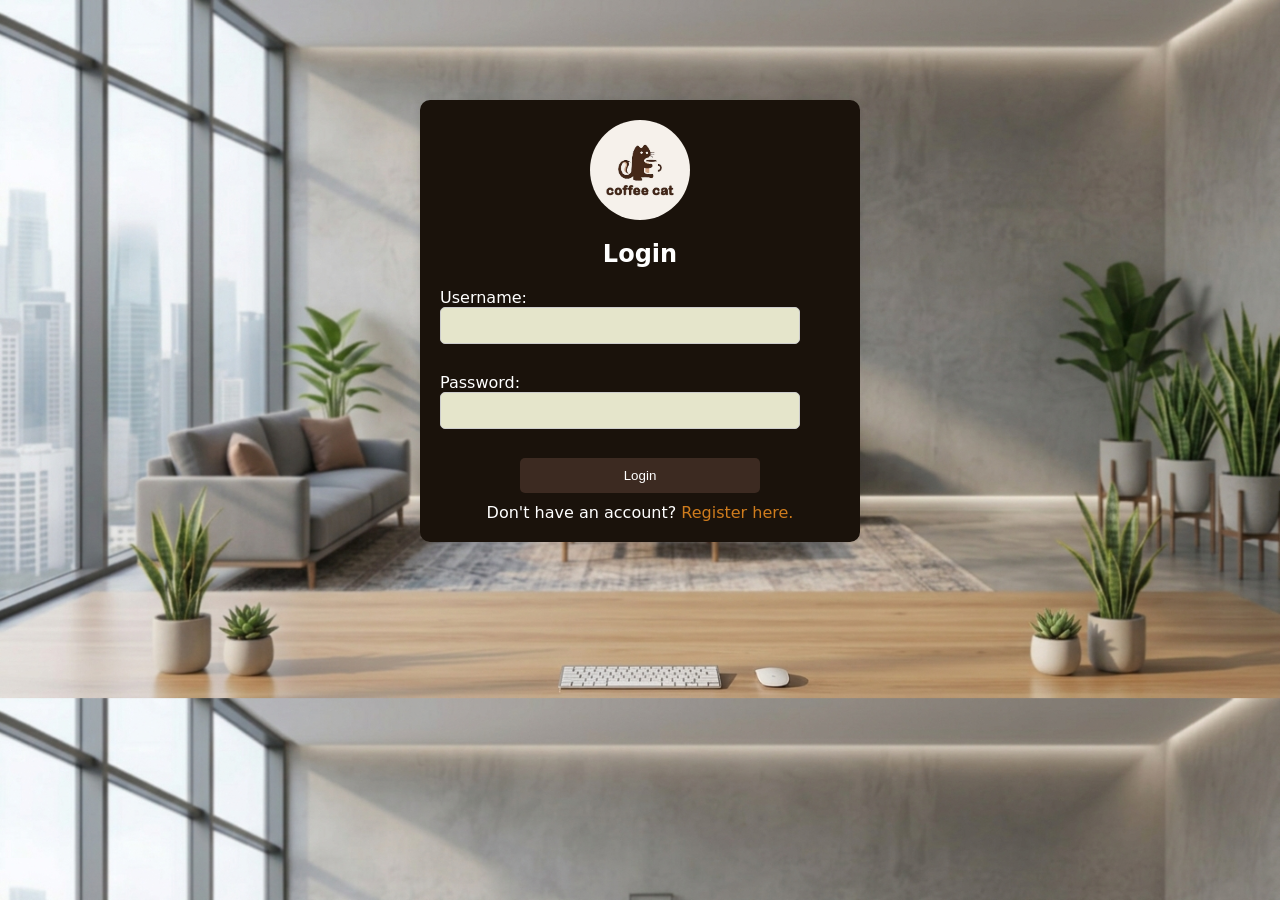
<file: index.html>
<!DOCTYPE html>
<html lang="en">
<head>
    <meta charset="UTF-8">
    <meta name="viewport" content="width=device-width, initial-scale=1.0">
    <link rel="stylesheet" href="login.css">
    <title>Login Form</title>
</head>
<body>
    <section class="login-card">
    <img src="mobiuslogo.jpg" alt="Logo">
    <h1>Login</h1>
    <form action="dashboard.html" method="GET">
        <label for="username">Username:</label>
        <input type="text" id="username" name="username" required><br><br>

        <label for="password">Password:</label>
        <input type="password" id="password" name="password" required><br><br>

        <button type="submit">Login</button>
        <p>Don't have an account?<a href="register.html"> Register here.</a></p>
    </form>
    </section>
</body>
</html>
</file>
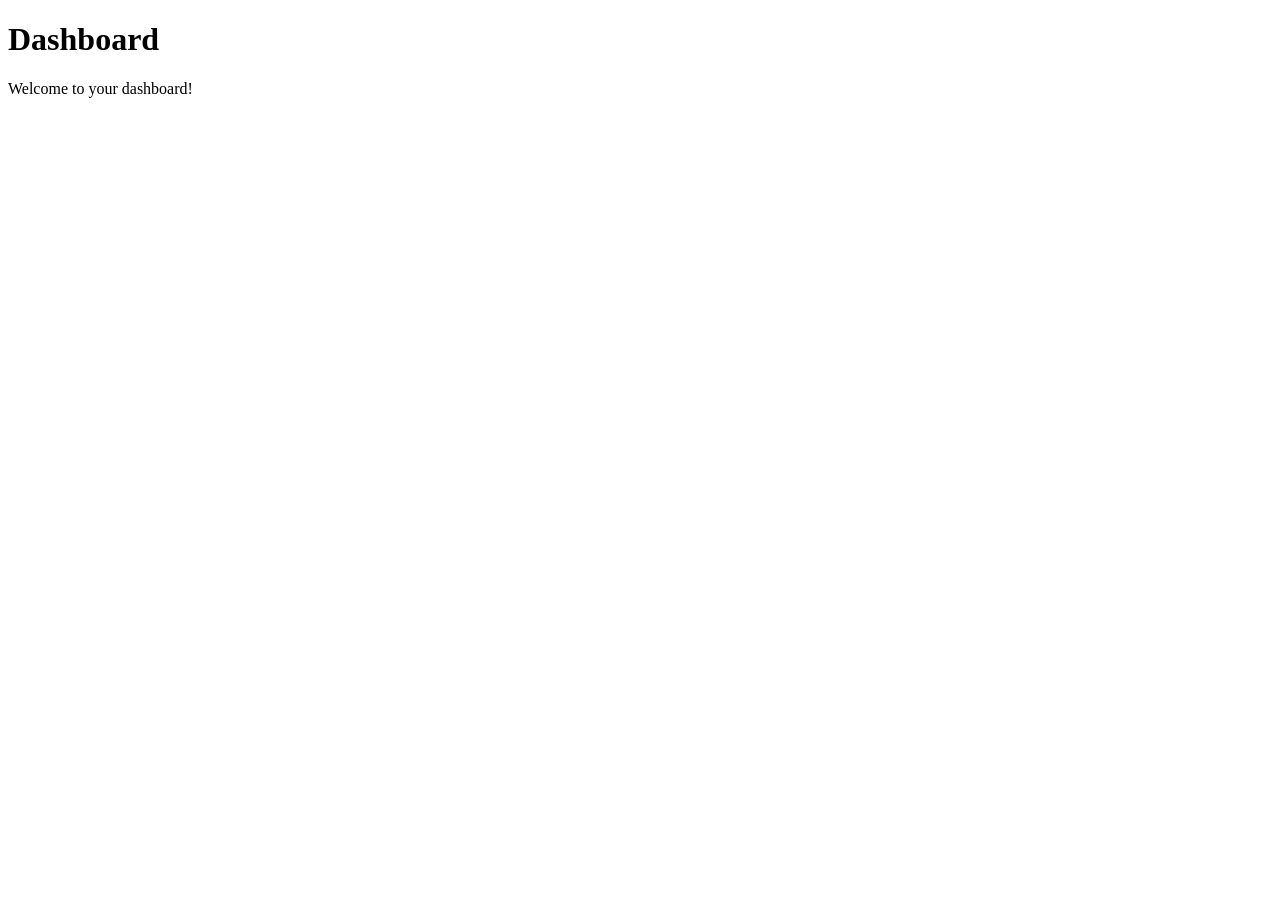
<file: dashboard.html>
<!DOCTYPE html>
<html lang="en">
<head>
    <meta charset="UTF-8">
    <meta name="viewport" content="width=device-width, initial-scale=1.0">
    <title>Dashboard</title>
</head>
<body>
    <h1>Dashboard</h1>
    <p>Welcome to your dashboard!</p>
</body>
</html>
</file>
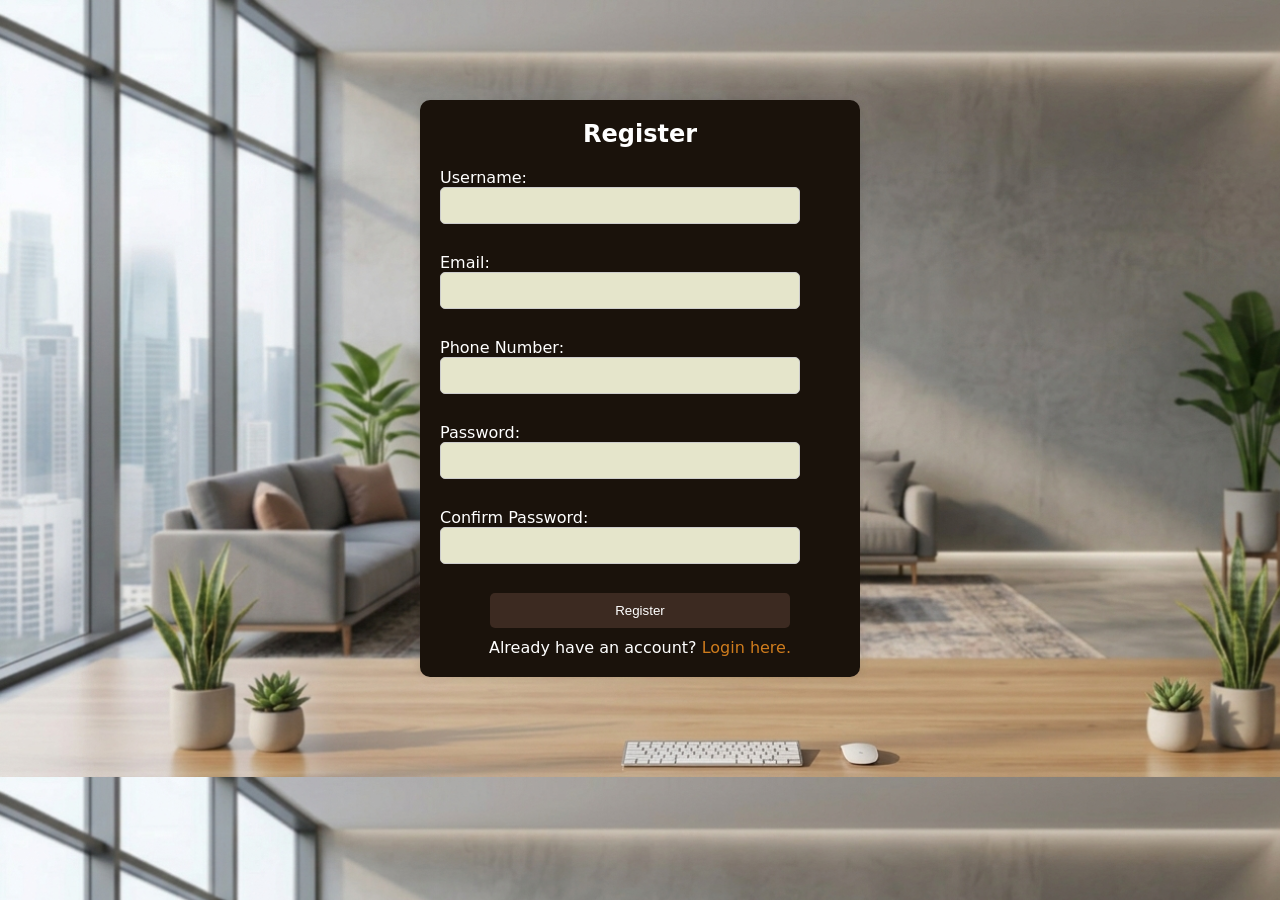
<file: register.html>
<!DOCTYPE html>
<html lang="en">
<head>
    <meta charset="UTF-8">
    <meta name="viewport" content="width=device-width, initial-scale=1.0">
    <link rel="stylesheet" href="registration.css">
    <title>Registration Form</title>
</head>
<body>
    <section class="registration-card">
        <h1>Register</h1>
        <form action="dashboard.html" method="GET">
            <label for="username">Username:</label>
            <input type="text" id="username" name="username" required><br><br>

        <label for="email">Email:</label>
        <input type="email" id="email" name="email" required><br><br>

        <label for="phone">Phone Number:</label>
        <input type="tel" id="phone" name="phone" required><br><br>

        <label for="password">Password:</label>
        <input type="password" id="password" name="password" required><br><br>

        <label for="confirm-password">Confirm Password:</label>
        <input type="password" id="confirm-password" name="confirm-password" required><br><br>

        <button type="submit">Register</button>
    <p>Already have an account?<a href="index.html"> Login here.</a></p>
    </form>
</section>
</body>
</html>
</file>
<file: login.css>
*{
    margin: 0;
    padding: 0;
}

body{
    font-family:system-ui, -apple-system, BlinkMacSystemFont, 'Segoe UI', Roboto, Oxygen, Ubuntu, Cantarell, 'Open Sans', 'Helvetica Neue', sans-serif;
    background-color: #f5f5f5;
    Background-image: url('cover.jpg');
    background-size: cover;
}

.login-card{
    color: #fff;
    width: 400px;
    margin: 100px auto;
    background-color: #1A120B;
    padding: 20px;
    border-radius: 10px;
    box-shadow: 0px 0px 10px rgba(0,0,0,0.1);
}

.login-card h1{
    text-align: center;
    margin-bottom: 20px;
}

.login-card img{
    display: block;
    margin: 0 auto 20px auto;
    width: 100px;
    height: 100px;
    border-radius: 50%;
}

.login-card input[type="text"],
.login-card input[type="password"]{
    width: 90%;
    padding: 10px;
    margin-bottom: 10px;
    border: 1px solid #ccc;
    border-radius: 5px;
    box-sizing: border-box;
    background-color: #E5E5CB;
}

.login-card button{
    display: block;
    width: 60%;
    margin: 0 auto;
    padding: 10px;
    background-color: #3C2A21;
    color: white;
    border: none;
    border-radius: 5px;
    cursor: pointer;
}

.login-card button:hover{
    background-color: #4b321c;
}

p{
    text-align: center;
    margin-top: 10px;
    color: #ffffff;
}
a{
    color: #cf7c1d;
    text-decoration: none;
}
a:hover{
    text-decoration: underline;
}
</file>
<file: registration.css>
*{
    margin: 0;
    padding: 0;
}

body{
    font-family:system-ui, -apple-system, BlinkMacSystemFont, 'Segoe UI', Roboto, Oxygen, Ubuntu, Cantarell, 'Open Sans', 'Helvetica Neue', sans-serif;
    background-color: #f5f5f5;
    Background-image: url('cover.jpg');
    background-size: cover;
}
.registration-card{
    color: #fff;
    width: 400px;
    margin: 100px auto;
    background-color: #1A120B;
    padding: 20px;
    border-radius: 10px;
    box-shadow: 0px 0px 10px rgba(0,0,0,0.1);
}
.registration-card h1{
    text-align: center;
    margin-bottom: 20px;
    color: #fff;
}

.registration-card input[type="text"],
.registration-card input[type="email"],
.registration-card input[type="tel"],
.registration-card input[type="password"]{
    width: 90%;
    padding: 10px;
    margin-bottom: 10px;
    border: 1px solid #ccc;
    border-radius: 5px;
    box-sizing: border-box;
    background-color: #E5E5CB;
}       
.registration-card button{
    display: block;
    width: 75%;
    margin: 0 auto;
    padding: 10px;
    background-color: #3C2A21;
    color: white;
    border: none;
    border-radius: 5px;
    cursor: pointer;
}
.registration-card button:hover{
    background-color: #4b321c;
}   
.registration-card p{
    text-align: center;
    margin-top: 10px;
    color: #ffffff;
}
.registration-card a{
    color: #cf7c1d;
    text-decoration: none;
}
.registration-card a:hover{
    text-decoration: underline;
}
</file>
